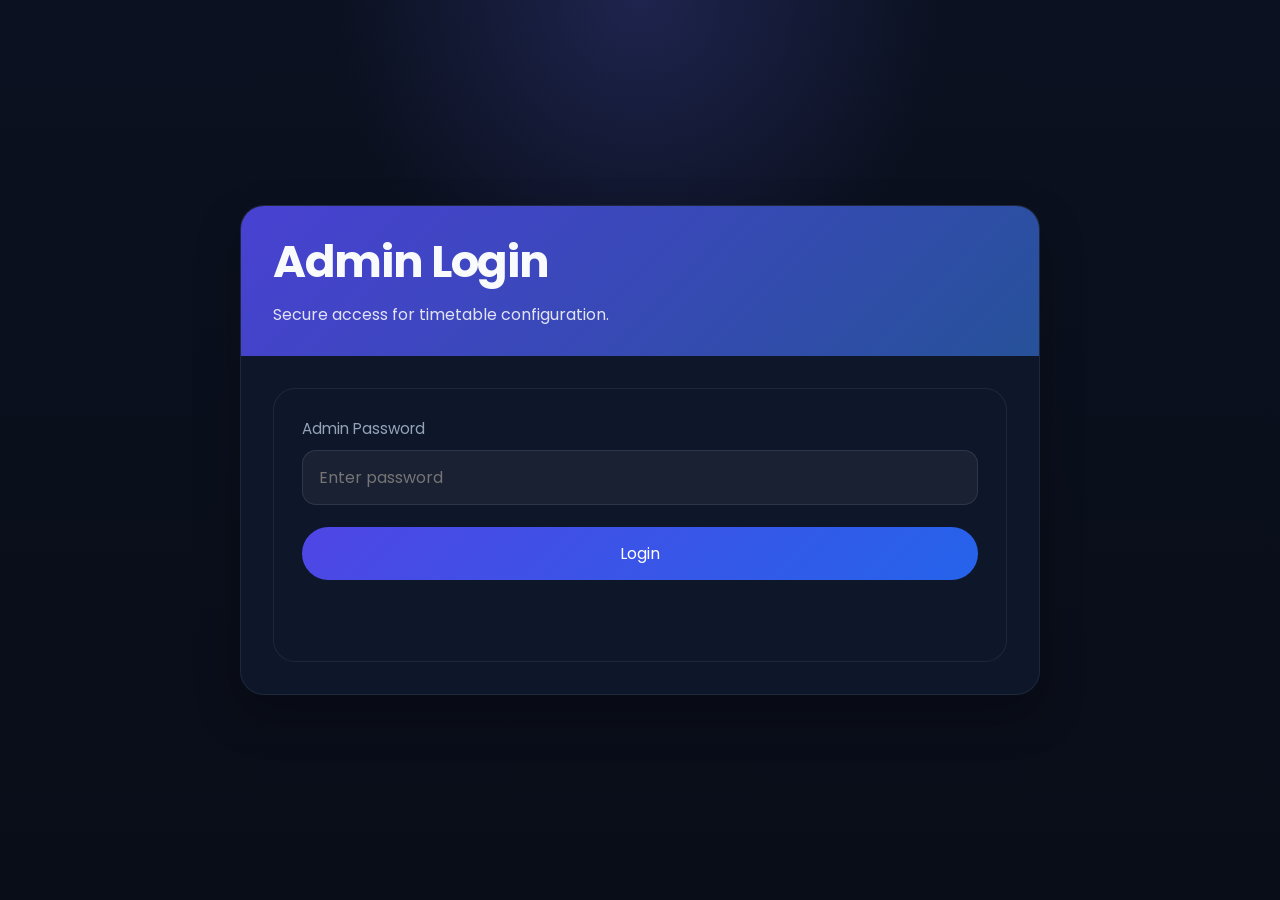
<file: admin.html>
<!DOCTYPE html>
<html lang="en">

<head>
  <meta charset="UTF-8" />
  <meta http-equiv="X-UA-Compatible" content="IE=edge" />
  <meta name="viewport" content="width=device-width, initial-scale=1.0" />
  <title>Admin Console — Timetable</title>
  <link rel="stylesheet" href="admin.css" />
  <link rel="preconnect" href="https://fonts.googleapis.com" />
  <link rel="preconnect" href="https://fonts.gstatic.com" crossorigin />
  <link href="https://fonts.googleapis.com/css2?family=Poppins:wght@300;400;600&display=swap" rel="stylesheet" />
</head>

<body>
  <div class="main-wrapper">
    <article class="admin-card">
      <section class="admin-hero">
        <div class="status-pill hidden" id="admin-status-badge">
          <span></span>
        </div>
        <h1 class="admin-headline">Admin Login</h1>
        <p class="admin-subtitle">
          Secure access for timetable configuration.
        </p>
      </section>

      <div class="admin-content">
        <section class="login-card" id="admin-login-card">
          <form id="admin-login-form">
            <div class="form-group">
              <label for="admin-password-input">Admin Password</label>
              <input id="admin-password-input" type="password" placeholder="Enter password" autocomplete="off" />
            </div>
            <div class="form-actions">
              <button class="btn-primary" type="submit">Login</button>
            </div>
            <p class="alert-text" id="admin-login-error"></p>
          </form>
        </section>

        <section class="dashboard-card hidden" id="admin-dashboard">
          <div class="github-config-card" id="github-config-card">
            <h3 class="card-title">GitHub Connection</h3>
            <p class="admin-subtitle" style="margin-top:-6px;">
              Needed to publish announcements to the shared <code>announcements.json</code> file.
              The token is kept only in this browser tab's session storage — it is never saved to the repo.
            </p>
            <div class="form-group">
              <label for="github-owner-input">Repo Owner</label>
              <input id="github-owner-input" type="text" placeholder="e.g. Chenitha-Vindiya" />
            </div>
            <div class="form-group">
              <label for="github-repo-input">Repo Name</label>
              <input id="github-repo-input" type="text" placeholder="e.g. timetable-app" />
            </div>
            <div class="form-group">
              <label for="github-branch-input">Branch (the one GitHub Pages deploys from)</label>
              <input id="github-branch-input" type="text" placeholder="e.g. main" />
            </div>
            <div class="form-group">
              <label for="github-token-input">GitHub Personal Access Token</label>
              <input id="github-token-input" type="password" placeholder="fine-grained token with Contents: Read & write" autocomplete="off" />
            </div>
            <div class="form-actions">
              <button class="btn-secondary" type="button" id="github-save-config-btn">Save connection for this session</button>
            </div>
            <p class="alert-text" id="github-config-status"></p>
          </div>
          <div class="form-actions dashboard-toolbar">
            <button class="btn-primary" type="button" id="create-announcement-btn">
              Create Announcement
            </button>
            <button class="btn-secondary" type="button" id="admin-logout-btn">
              Logout
            </button>
          </div>

          <div class="announcement-list hidden" id="announcement-list">
            <h3 class="card-title">Announcements</h3>
            <div class="announcement-items"></div>
          </div>
        </section>

        <div class="modal-overlay hidden" id="announcement-modal">
          <div class="modal-card announcement-modal-card">
            <button class="modal-close" id="announcement-modal-close" type="button">×</button>
            <h3 class="card-title">Create Announcement</h3>
            <div class="form-group">
              <label for="announcement-faculty">Faculty</label>
              <select id="announcement-faculty"></select>
            </div>
            <div class="form-group">
              <label for="announcement-year">Year</label>
              <select id="announcement-year"></select>
            </div>
            <div class="form-group">
              <label for="announcement-semester">Semester</label>
              <select id="announcement-semester"></select>
            </div>
            <div class="form-group">
              <label for="announcement-spec">Specialization</label>
              <select id="announcement-spec"></select>
            </div>
            <div class="form-group">
              <label for="announcement-group">Group</label>
              <select id="announcement-group"></select>
            </div>
            <div class="form-group">
              <label for="announcement-title">Announcement Title</label>
              <input id="announcement-title" type="text" placeholder="Enter announcement title" />
            </div>
            <div class="form-group">
              <label for="announcement-text">Announcement Text</label>
              <textarea id="announcement-text" rows="4" placeholder="Type announcement here..."></textarea>
            </div>
            <div class="form-actions">
              <button class="btn-primary" type="button" id="publish-announcement-btn">
                Send Announcement
              </button>
              <button class="btn-secondary" type="button" id="announcement-modal-cancel">
                Cancel
              </button>
            </div>
            <p class="alert-text" id="announcement-error"></p>
          </div>
        </div>
      </div>
    </article>
  </div>

  <script src="admin.js" defer></script>
</body>

</html>
</file>
<file: admin.css>
:root {
    --bg: #0c1220;
    --surface: #111827;
    --surface-alt: #161f3f;
    --surface-soft: rgba(255, 255, 255, 0.08);
    --text: #f8fafc;
    --text-muted: #94a3b8;
    --accent: #4f46e5;
    --accent-soft: #6366f1;
    --success: #22c55e;
    --danger: #ef4444;
    --shadow: 0 20px 45px rgba(0, 0, 0, 0.25);
    --radius: 24px;
    --transition: all 0.25s ease;
}

* {
    box-sizing: border-box;
}

html,
body {
    min-height: 100%;
}

body {
    margin: 0;
    font-family: 'Poppins', sans-serif;
    background: radial-gradient(circle at top, rgba(99, 102, 241, 0.22), transparent 28%),
        linear-gradient(180deg, #0b1120 0%, #090d18 100%);
    color: var(--text);
}

img {
    display: block;
    max-width: 100%;
}

a {
    color: inherit;
    text-decoration: none;
}

button,
input {
    font: inherit;
}

.main-wrapper {
    min-height: 100vh;
    display: grid;
    place-items: center;
    padding: 28px 18px;
}

.admin-card {
    width: min(800px, 100%);
    background: rgba(15, 23, 42, 0.96);
    border-radius: var(--radius);
    box-shadow: var(--shadow);
    border: 1px solid rgba(148, 163, 184, 0.12);
    overflow: hidden;
}

.admin-hero {
    padding: 32px 32px 28px;
    background: linear-gradient(135deg, rgba(79, 70, 229, 0.9), rgba(59, 130, 246, 0.55));
}

.admin-headline {
    margin: 0;
    font-size: clamp(2rem, 4vw, 2.8rem);
    line-height: 1.05;
    letter-spacing: -0.03em;
}

.admin-subtitle {
    margin: 16px 0 0;
    color: rgba(255, 255, 255, 0.85);
    max-width: 540px;
    line-height: 1.7;
}

.admin-content {
    padding: 32px;
    display: grid;
    gap: 28px;
}

.admin-status {
    display: grid;
    gap: 14px;
}

.login-card,
.dashboard-card {
    background: rgba(15, 23, 42, 0.95);
    border: 1px solid rgba(148, 163, 184, 0.12);
    border-radius: 22px;
    padding: 28px;
}

.github-config-card {
    border: 1px solid rgba(148, 163, 184, 0.12);
    border-radius: 16px;
    padding: 18px;
    margin-bottom: 22px;
    background: rgba(148, 163, 184, 0.06);
}

.form-group {
    display: grid;
    gap: 10px;
    margin-bottom: 22px;
}

.form-group label {
    color: var(--text-muted);
    font-size: 0.95rem;
}

.form-group input {
    width: 100%;
    padding: 14px 16px;
    border-radius: 14px;
    border: 1px solid rgba(148, 163, 184, 0.16);
    background: rgba(255, 255, 255, 0.05);
    color: var(--text);
    outline: none;
    transition: var(--transition);
}

.form-group input:focus {
    border-color: rgba(99, 102, 241, 0.7);
    box-shadow: 0 0 0 3px rgba(79, 70, 229, 0.12);
}

.form-actions {
    display: flex;
    flex-wrap: wrap;
    gap: 12px;
    justify-content: flex-start;
}

.dashboard-toolbar {
    justify-content: space-between;
    align-items: center;
    gap: 12px;
}

.announcement-list {
    background: rgba(255, 255, 255, 0.04);
    border: 1px solid rgba(148, 163, 184, 0.12);
    border-radius: 20px;
    padding: 22px;
    display: grid;
    gap: 16px;
}

.announcement-modal-card,
.announcement-list {
    background: rgba(11, 11, 11, 0.803);
    border: 1px solid rgb(0, 0, 0);
    border-radius: 20px;
    padding: 22px;
    display: grid;
    gap: 16px;
}

.announcement-modal-card {
    position: relative;
    width: min(580px, 100%);
    max-width: 100%;
    max-height: calc(100vh - 40px);
    overflow-y: auto;
    scroll-behavior: smooth;
    scrollbar-width: none;
    -ms-overflow-style: none;
}

.announcement-modal-card::-webkit-scrollbar {
    width: 0;
    height: 0;
}

.announcement-modal-card textarea,
.announcement-modal-card input,
.announcement-modal-card select {
    width: 100%;
    min-height: 48px;
    padding: 14px 16px;
    background: rgba(255, 255, 255, 0.05);
    border: 1px solid rgba(148, 163, 184, 0.16);
    border-radius: 14px;
    color: var(--text);
}

.announcement-modal-card textarea {
    min-height: 120px;
}

.announcement-modal-card select {
    appearance: none;
}

.modal-overlay {
    position: fixed;
    inset: 0;
    background: rgba(0, 0, 0, 0.65);
    display: grid;
    place-items: center;
    padding: 24px;
    z-index: 10000;
}

.modal-close {
    position: absolute;
    top: 18px;
    right: 18px;
    border: none;
    background: rgba(255, 255, 255, 0.08);
    color: var(--text);
    width: 36px;
    height: 36px;
    border-radius: 999px;
    cursor: pointer;
    font-size: 1.2rem;
}

.announcement-item {
    background: rgba(255, 255, 255, 0.05);
    border: 1px solid rgba(148, 163, 184, 0.12);
    border-radius: 18px;
    padding: 16px;
    display: grid;
    gap: 12px;
}

.announcement-items {
    display: grid;
    gap: 22px;
}

.announcement-meta {
    display: flex;
    justify-content: space-between;
    gap: 12px;
    flex-wrap: wrap;
    color: var(--text-muted);
    font-size: 0.9rem;
}

.announcement-item button {
    border: none;
    background: rgba(239, 68, 68, 0.15);
    color: #fee2e2;
    padding: 8px 14px;
    border-radius: 999px;
    cursor: pointer;
    width: fit-content;
}

.announcement-item button:hover {
    background: rgba(239, 68, 68, 0.25);
}

.announcement-item {
    background: rgba(255, 255, 255, 0.05);
    border: 1px solid rgba(148, 163, 184, 0.12);
    border-radius: 18px;
    padding: 16px;
}

.announcement-item p {
    margin: 0;
    color: var(--text);
}

.announcement-item time {
    display: block;
    margin-top: 10px;
    color: var(--text-muted);
    font-size: 0.9rem;
}

.hidden {
    display: none !important;
}

.btn-primary,
.btn-secondary {
    border: none;
    border-radius: 999px;
    cursor: pointer;
    transition: var(--transition);
    padding: 14px 24px;
    width: 100%;
}

.btn-primary {
    background: linear-gradient(135deg, var(--accent), #2563eb);
    color: white;
}

.btn-primary:hover {
    transform: translateY(-1px);
}

.btn-secondary {
    background: rgba(255, 0, 0, 0.348);
    color: var(--text);
    border: 1px solid rgb(255, 0, 0);
}

.btn-secondary:hover {
    background: rgb(153, 41, 41);
}

.alert-text {
    color: var(--danger);
    font-size: 0.95rem;
    min-height: 22px;
}

.dashboard-card {
    display: grid;
    gap: 24px;
}

.dashboard-grid {
    display: grid;
    grid-template-columns: repeat(2, minmax(0, 1fr));
    gap: 18px;
}

.dashboard-metric {
    background: rgba(255, 255, 255, 0.04);
    border-radius: 20px;
    padding: 20px;
    border: 1px solid rgba(148, 163, 184, 0.08);
}

.metric-title {
    margin: 0 0 10px;
    color: var(--text-muted);
    font-size: 0.95rem;
}

.metric-value {
    margin: 0;
    font-size: 1.7rem;
    font-weight: 700;
}

.config-summary {
    display: grid;
    gap: 12px;
    padding: 18px;
    border-radius: 20px;
    background: rgba(255, 255, 255, 0.04);
    border: 1px dashed rgba(148, 163, 184, 0.16);
}

.config-row {
    display: flex;
    justify-content: space-between;
    gap: 12px;
    color: var(--text-muted);
    font-size: 0.95rem;
}

.config-row strong {
    color: var(--text);
}

.hidden {
    display: none !important;
}

.footer-note {
    color: rgba(255, 255, 255, 0.65);
    font-size: 0.9rem;
    text-align: center;
}

@media (max-width: 720px) {
    .main-wrapper {
        padding: 16px;
    }

    .admin-card {
        width: 100%;
        border-radius: 20px;
    }

    .admin-hero {
        padding: 24px 20px 20px;
    }

    .admin-content {
        padding: 20px;
        gap: 20px;
    }

    .login-card,
    .dashboard-card,
    .announcement-modal-card,
    .announcement-list {
        padding: 20px;
    }

    .modal-overlay {
        padding: 16px;
        align-items: start;
    }

    .announcement-modal-card {
        width: 100%;
        max-width: 100%;
    }

    .form-actions {
        flex-direction: column;
        align-items: stretch;
    }

    .dashboard-toolbar {
        justify-content: stretch;
    }

    .announcement-meta {
        flex-direction: column;
        align-items: flex-start;
    }

    .announcement-modal-card .form-group {
        margin-bottom: 18px;
    }

    .modal-close {
        top: 14px;
        right: 14px;
    }
}

@media (max-width: 640px) {
    .admin-card {
        width: 100%;
    }

    .admin-content {
        padding: 24px;
    }

    .dashboard-grid {
        grid-template-columns: 1fr;
    }
}
</file>
